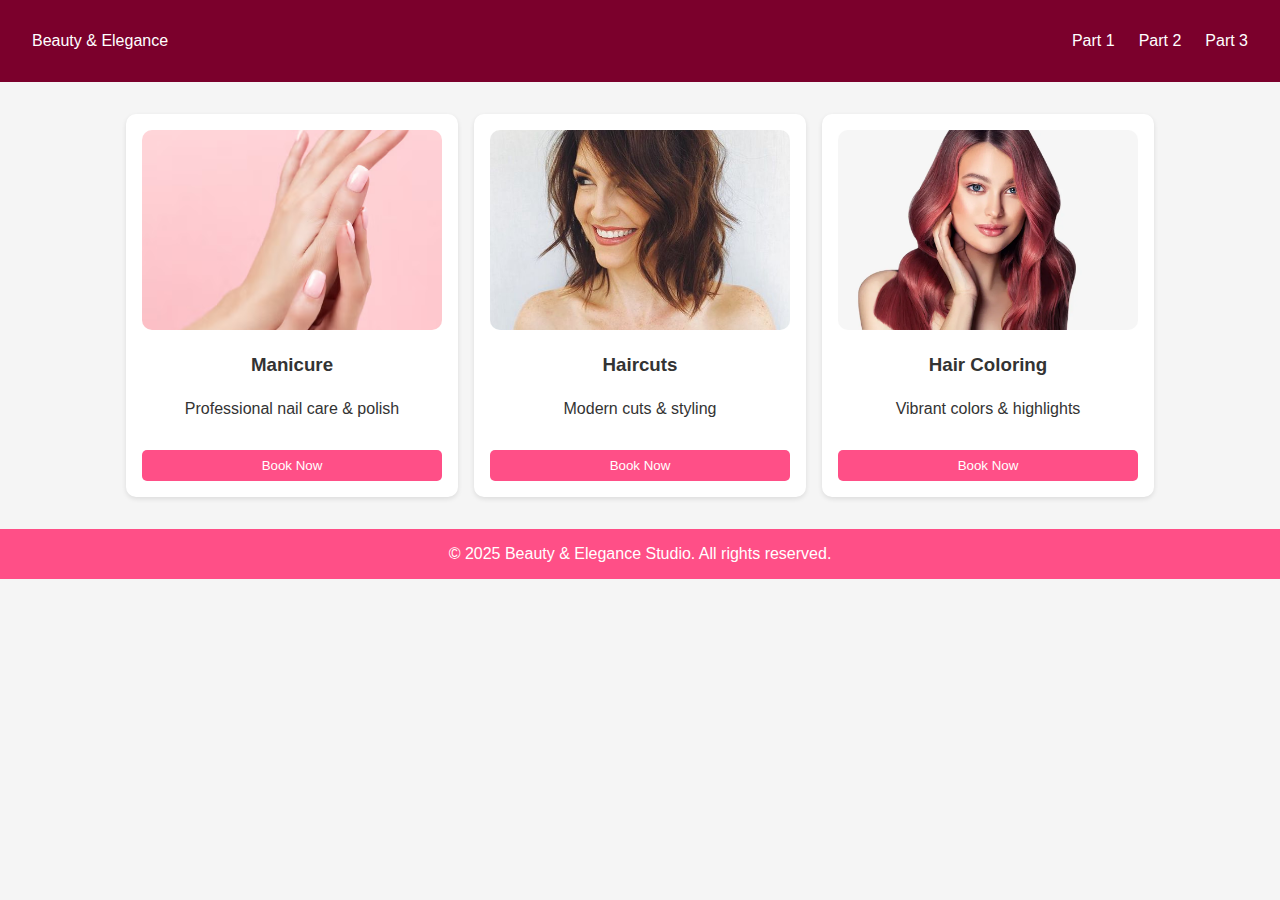
<file: index.html>
<!DOCTYPE html>
<html lang="en">
<head>
  <meta charset="UTF-8">
  <meta name="viewport" content="width=device-width, initial-scale=1.0">
  <title>Part 1 - Flexbox</title>
  <link rel="stylesheet" href="style.css">
</head>
<body>

  <header class="navbar">
    <div class="logo">Beauty & Elegance</div>
    <nav>
      <ul class="nav-links">
        <li><a href="index.html">Part 1</a></li>
        <li><a href="part2.html">Part 2</a></li>
        <li><a href="part3.html">Part 3</a></li>
      </ul>
    </nav>
  </header>

  <section class="cards">
    <div class="card">
      <img src="images/manicure.avif" alt="Service 1">
      <h3>Manicure</h3>
      <p>Professional nail care & polish</p>
      <button>Book Now</button>
    </div>
    <div class="card">
      <img src="images/haircut.jpg" alt="Service 2">
      <h3>Haircuts</h3>
      <p>Modern cuts & styling</p>
      <button>Book Now</button>
    </div>
    <div class="card">
      <img src="images/haircoloring.webp" alt="Service 3">
      <h3>Hair Coloring</h3>
      <p>Vibrant colors & highlights</p>
      <button>Book Now</button>
    </div>
  </section>

  <footer class="portfolio-footer">
    &copy; 2025 Beauty & Elegance Studio. All rights reserved.
  </footer>
</body>
</html>
</file>
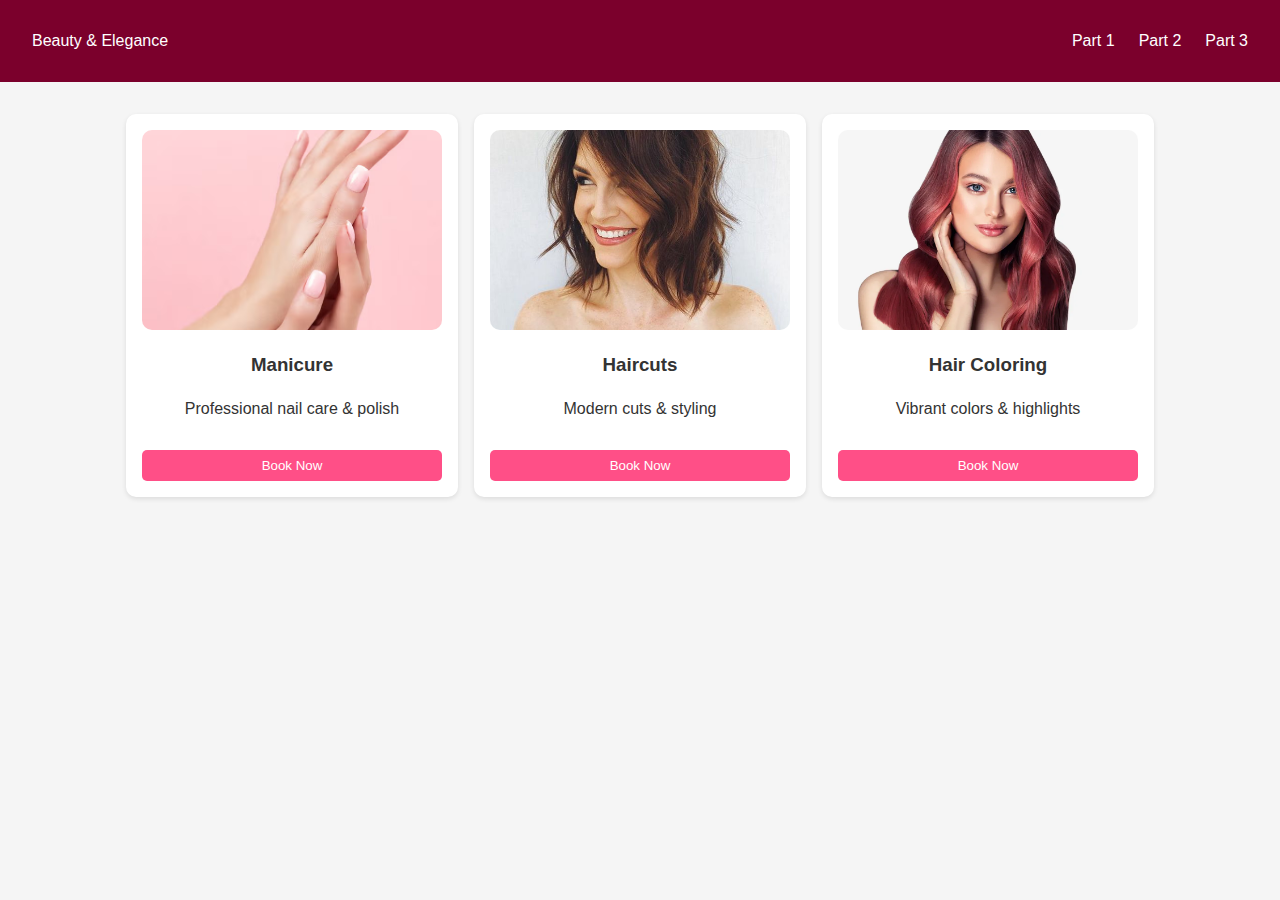
<file: part1.html>
<!DOCTYPE html>
<html lang="en">
<head>
  <meta charset="UTF-8">
  <meta name="viewport" content="width=device-width, initial-scale=1.0">
  <title>Part 1 - Flexbox</title>
  <link rel="stylesheet" href="style.css">
</head>
<body>

  <header class="navbar">
    <div class="logo">Beauty & Elegance</div>
    <nav>
      <ul class="nav-links">
        <li><a href="part1.html">Part 1</a></li>
        <li><a href="part2.html">Part 2</a></li>
        <li><a href="part3.html">Part 3</a></li>
      </ul>
    </nav>
  </header>

  <section class="cards">
    <div class="card">
      <img src="images/manicure.avif" alt="Service 1">
      <h3>Manicure</h3>
      <p>Professional nail care & polish</p>
      <button>Book Now</button>
    </div>
    <div class="card">
      <img src="images/haircut.jpg" alt="Service 2">
      <h3>Haircuts</h3>
      <p>Modern cuts & styling</p>
      <button>Book Now</button>
    </div>
    <div class="card">
      <img src="images/haircoloring.webp" alt="Service 3">
      <h3>Hair Coloring</h3>
      <p>Vibrant colors & highlights</p>
      <button>Book Now</button>
    </div>
  </section>

</body>
</html>
</file>
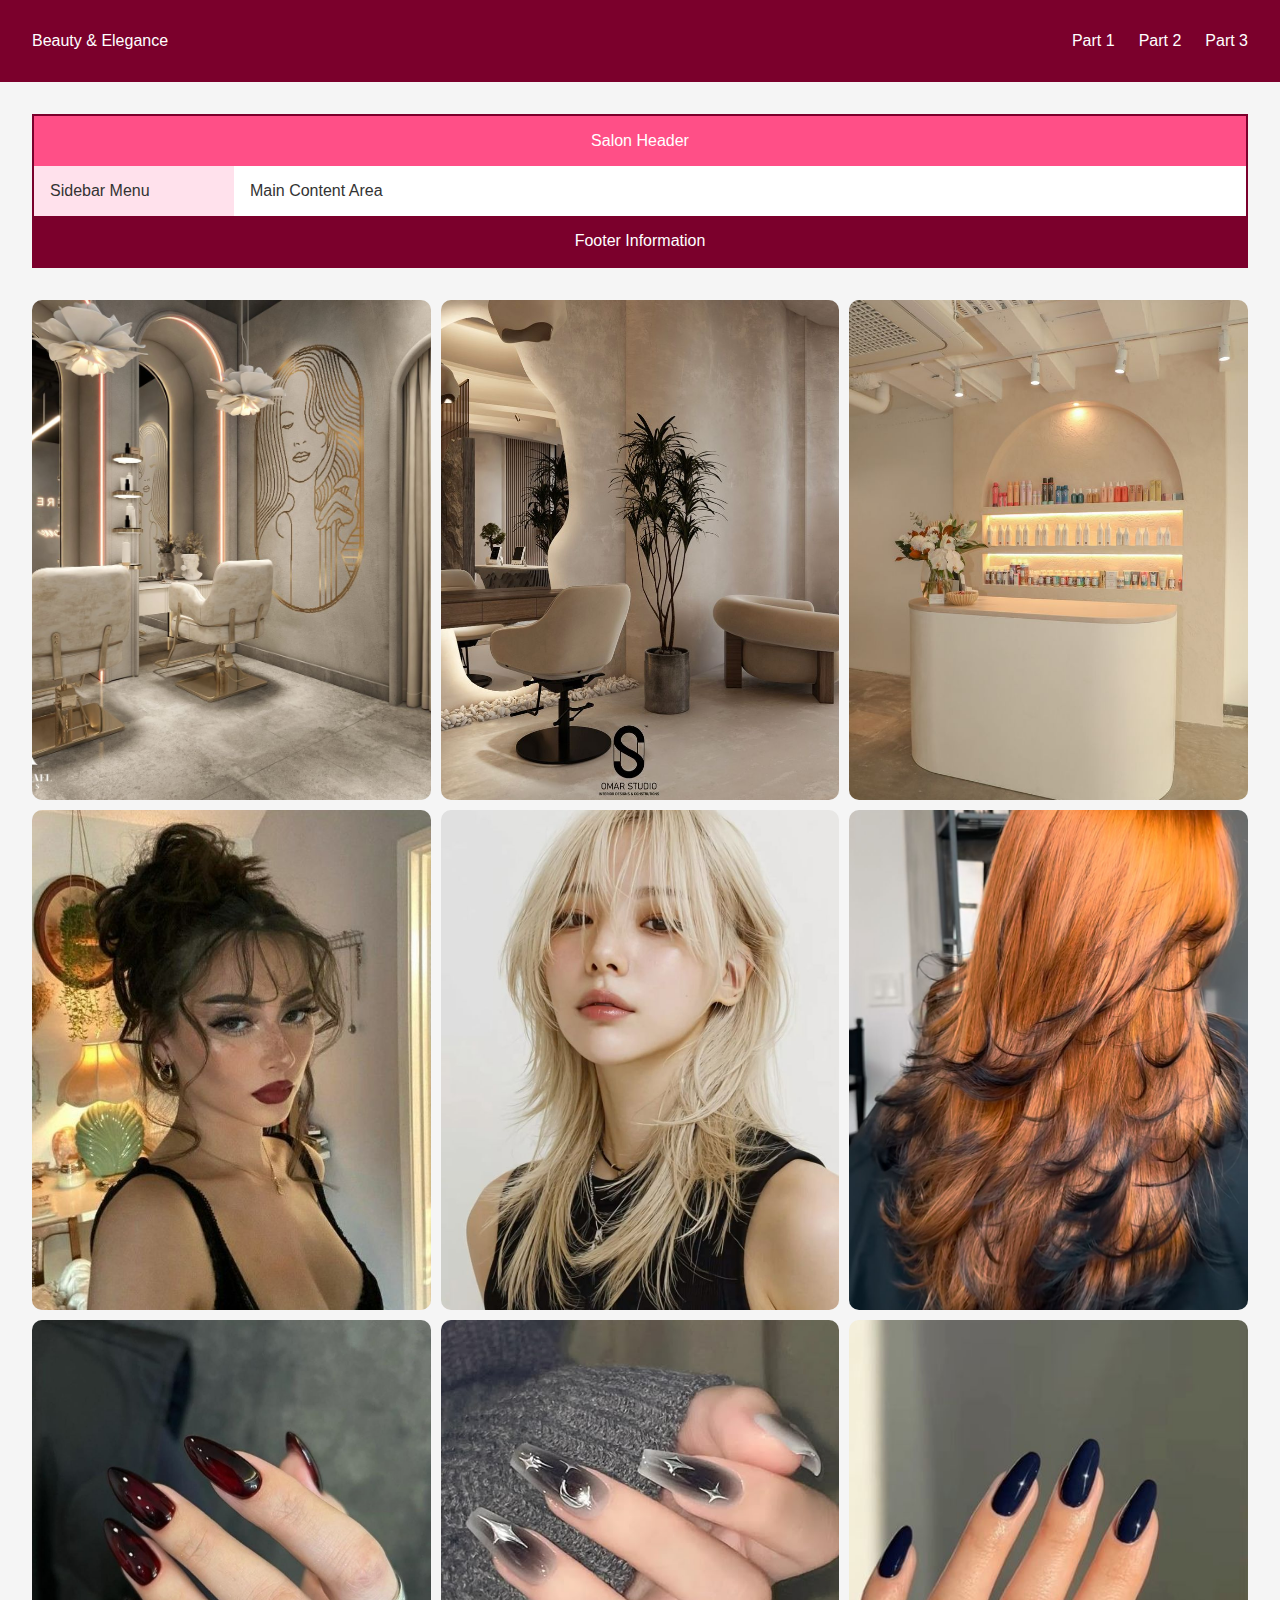
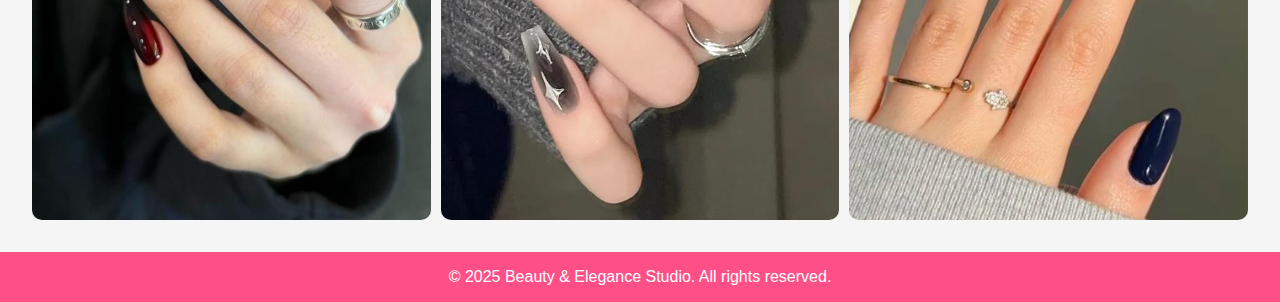
<file: part2.html>
<!DOCTYPE html>
<html lang="en">
<head>
  <meta charset="UTF-8">
  <meta name="viewport" content="width=device-width, initial-scale=1.0">
  <title>Part 2 - Grid</title>
  <link rel="stylesheet" href="style.css">
</head>
<body>

  <header class="navbar">
    <div class="logo">Beauty & Elegance</div>
    <nav>
      <ul class="nav-links">
        <li><a href="index.html">Part 1</a></li>
        <li><a href="part2.html">Part 2</a></li>
        <li><a href="part3.html">Part 3</a></li>
      </ul>
    </nav>
  </header>

  <div class="grid-layout">
    <header class="grid-header">Salon Header</header>
    <aside class="grid-sidebar">Sidebar Menu</aside>
    <main class="grid-main">Main Content Area</main>
    <footer class="grid-footer">Footer Information</footer>
  </div>

  <section class="gallery">
    <img src="images/gallery1.jpg" alt="Gallery 1">
    <img src="images/gallery2.jpg" alt="Gallery 2">
    <img src="images/gallery3.jpg" alt="Gallery 3">
    <img src="images/gallery4.jpg" alt="Gallery 4">
    <img src="images/gallery5.jpg" alt="Gallery 5">
    <img src="images/gallery6.jpg" alt="Gallery 6">
    <img src="images/gallery7.jpg" alt="Gallery 7">
    <img src="images/gallery8.jpg" alt="Gallery 8">
    <img src="images/gallery9.jpg" alt="Gallery 9">
  </section>

  <footer class="portfolio-footer">
    &copy; 2025 Beauty & Elegance Studio. All rights reserved.
  </footer>
</body>
</html>
</file>
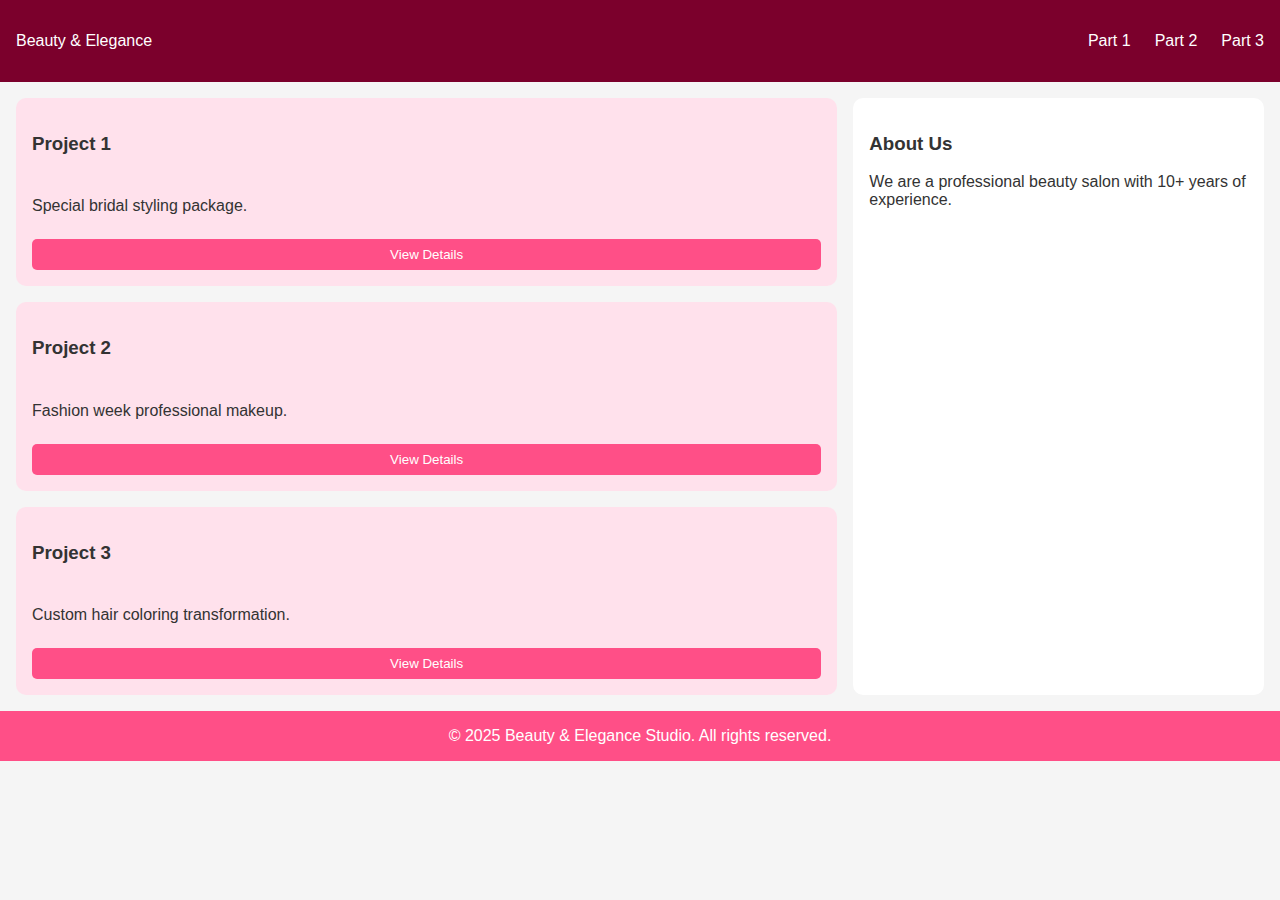
<file: part3.html>
<!DOCTYPE html>
<html lang="en">
<head>
  <meta charset="UTF-8">
  <meta name="viewport" content="width=device-width, initial-scale=1.0">
  <title>Part 3 - Portfolio</title>
  <link rel="stylesheet" href="style.css">
</head>
<body>

  <header class="portfolio-header">
    <div class="logo">Beauty & Elegance</div>
    <nav>
      <ul class="nav-links">
        <li><a href="index.html">Part 1</a></li>
        <li><a href="part2.html">Part 2</a></li>
        <li><a href="part3.html">Part 3</a></li>
      </ul>
    </nav>
  </header>

  <div class="portfolio-main">
    <section class="projects">
      <div class="project-card">
        <h3>Project 1</h3>
        <p>Special bridal styling package.</p>
        <button>View Details</button>
      </div>
      <div class="project-card">
        <h3>Project 2</h3>
        <p>Fashion week professional makeup.</p>
        <button>View Details</button>
      </div>
      <div class="project-card">
        <h3>Project 3</h3>
        <p>Custom hair coloring transformation.</p>
        <button>View Details</button>
      </div>
    </section>

    <aside class="portfolio-sidebar">
      <h3>About Us</h3>
      <p>We are a professional beauty salon with 10+ years of experience.</p>
    </aside>
  </div>

  <footer class="portfolio-footer">
    &copy; 2025 Beauty & Elegance Studio. All rights reserved.
  </footer>

</body>
</html>
</file>
<file: style.css>
:root {
  --main: #7b002c;
  --accent: #ff4f87;
  --light: #f5f5f5;
  --dark: #333;
}

body {
  margin: 0;
  font-family: Arial, sans-serif;
  background: var(--light);
  color: var(--dark);
}

.navbar {
  display: flex;
  justify-content: space-between;
  align-items: center;
  background: var(--main);
  padding: 1rem 2rem;
  color: white;
}

.nav-links {
  display: flex;
  gap: 1.5rem;
  list-style: none;
}

.nav-links a {
  color: white;
  text-decoration: none;
  transition: 0.3s;
}
.nav-links a:hover {
  color: var(--accent);
}

.cards {
  display: flex;
  gap: 1rem;
  padding: 2rem;
  justify-content: center;
  flex-wrap: wrap; 
}

.card {
  background: white;
  flex: 1 1 250px;  
  max-width: 300px; 
  padding: 1rem;
  border-radius: 10px;
  text-align: center;
  transition: 0.3s;
  box-shadow: 0 2px 5px rgba(0,0,0,0.1);
  display: flex;
  flex-direction: column;
}

.card:hover {
  transform: translateY(-5px);
  box-shadow: 0 5px 15px rgba(0,0,0,0.2);
}

.card img {
  width: 100%;
  height: 200px;    
  object-fit: cover; 
  border-radius: 10px;
  margin-bottom: 1rem;
}

.card h3 {
  margin: 0.5rem 0;
}

.card p {
  flex-grow: 1; 
}

.card button {
  background: var(--accent);
  color: white;
  border: none;
  padding: 0.5rem 1rem;
  margin-top: 1rem;
  cursor: pointer;
  border-radius: 5px;
}
.card button:hover {
  background: var(--main);
}

.grid-layout {
  display: grid;
  grid-template-areas:
    "header header"
    "sidebar main"
    "footer footer";
  grid-template-columns: 200px 1fr;
  grid-template-rows: auto 1fr auto;
  margin: 2rem;
  border: 2px solid var(--main);
}

.grid-header {
  grid-area: header;
  background: var(--accent);
  padding: 1rem;
  color: white;
  text-align: center;
}
.grid-sidebar {
  grid-area: sidebar;
  background: #ffe1ec;
  padding: 1rem;
}
.grid-main {
  grid-area: main;
  background: white;
  padding: 1rem;
}
.grid-footer {
  grid-area: footer;
  background: var(--main);
  color: white;
  text-align: center;
  padding: 1rem;
}

.gallery {
  display: grid;
  grid-template-columns: repeat(3, 1fr);
  gap: 10px;
  margin: 2rem;
}

.gallery img {
  width: 100%;
  height: 500px;     
  object-fit: cover;
  border-radius: 10px;
  transition: 0.3s;
}


.gallery img:hover {
  opacity: 0.8;
  transform: scale(1.05);
}

.portfolio {
  margin: 2rem;
  border: 2px solid var(--main);
}

.portfolio-header {
  display: flex;
  justify-content: space-between;
  align-items: center;
  background: var(--main);
  color: white;
  padding: 1rem;
}

.portfolio-main {
  display: grid;
  grid-template-columns: 2fr 1fr;
  gap: 1rem;
  padding: 1rem;
}

.projects {
  display: flex;
  flex-direction: column;
  gap: 1rem;
}

.project-card {
  background: #ffe1ec;
  padding: 1rem;
  border-radius: 10px;
  display: flex;
  flex-direction: column;
  gap: 0.5rem;
}

.project-card button {
  background: var(--accent);
  border: none;
  padding: 0.5rem;
  color: white;
  border-radius: 5px;
  cursor: pointer;
}
.project-card button:hover {
  background: var(--main);
}

.portfolio-sidebar {
  background: white;
  padding: 1rem;
  border-radius: 10px;
}

.portfolio-footer {
  background: var(--accent);
  text-align: center;
  color: white;
  padding: 1rem;
}
</file>
